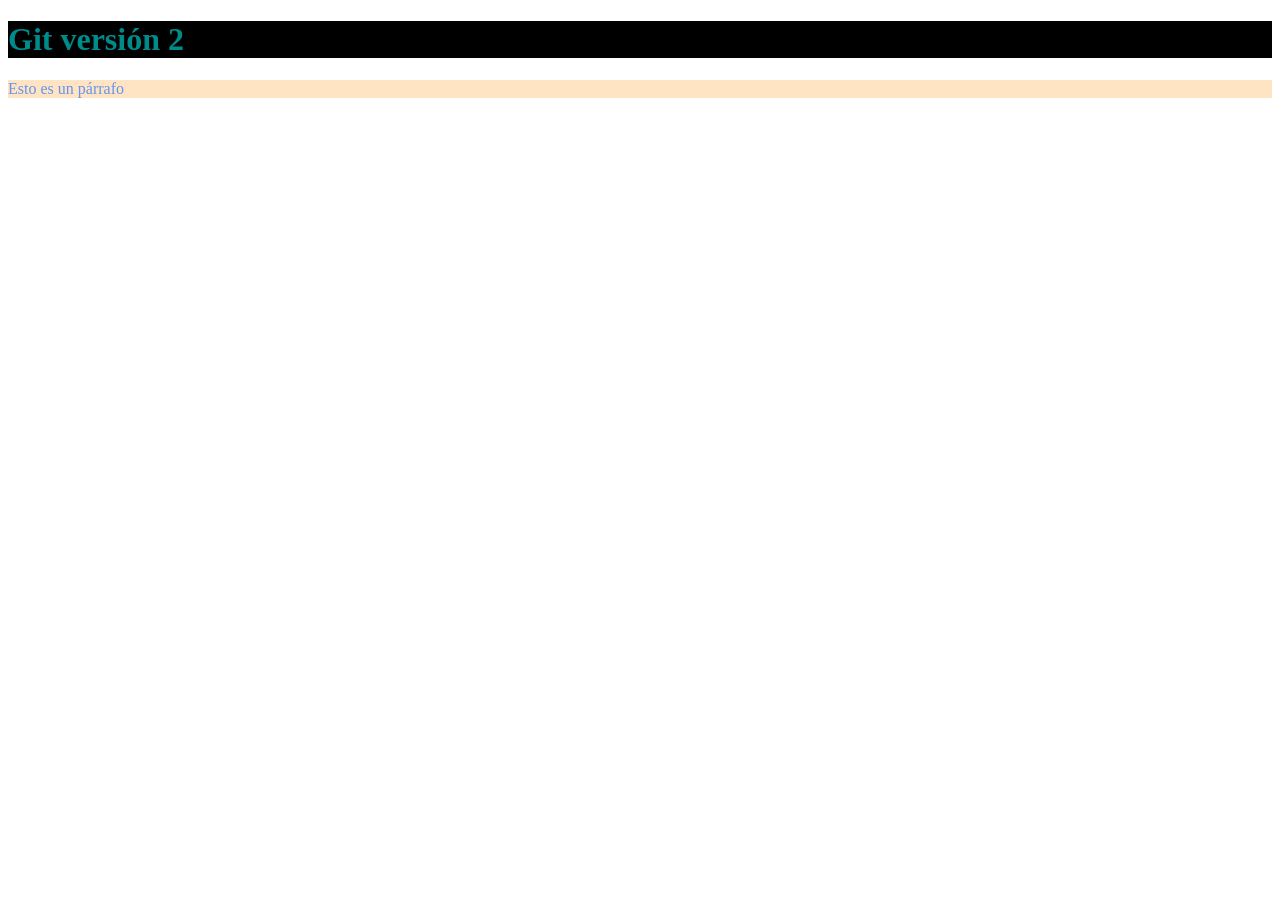
<file: index.html>
<!DOCTYPE html>
<html lang="en">
<head>
    <meta charset="UTF-8">
    <meta name="viewport" content="width=device-width, initial-scale=1.0">
    <link rel="stylesheet" href="./index.css">
    <title>Document</title>
</head>
<body>
    <h1>Git versión 2</h1>
    <p>Esto es un párrafo</p>
</body>
</html>
</file>
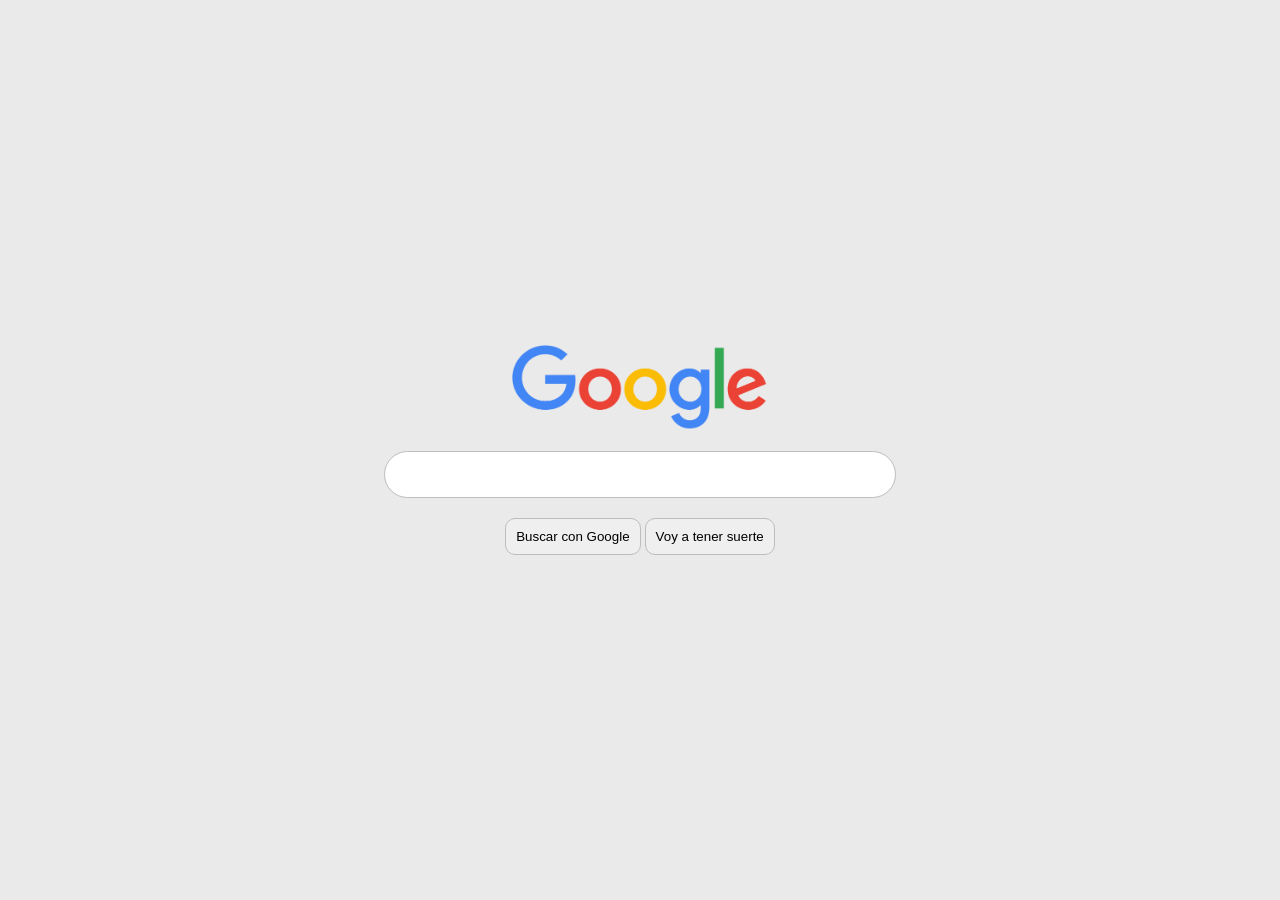
<file: clon-google/index.html>
<!DOCTYPE html>
<html lang="en">
<head>
    <meta charset="UTF-8">
    <meta name="viewport" content="width=device-width, initial-scale=1.0">
    <link rel="stylesheet" href="./index.css">
    <title>Google</title>
</head>
<body>
    <main>
        <section class="contenedor-google">
            <img src="./logo.webp" alt="Google" class="imagen-google"/>
            <input type='text' class="buscador-google"/>
            <div>
                <button class="boton-google">
                    Buscar con Google
                </button>
                <button class="boton-google">
                    Voy a tener suerte
                </button>
            </div>
        </section>
    </main>
</body>
</html>
</file>
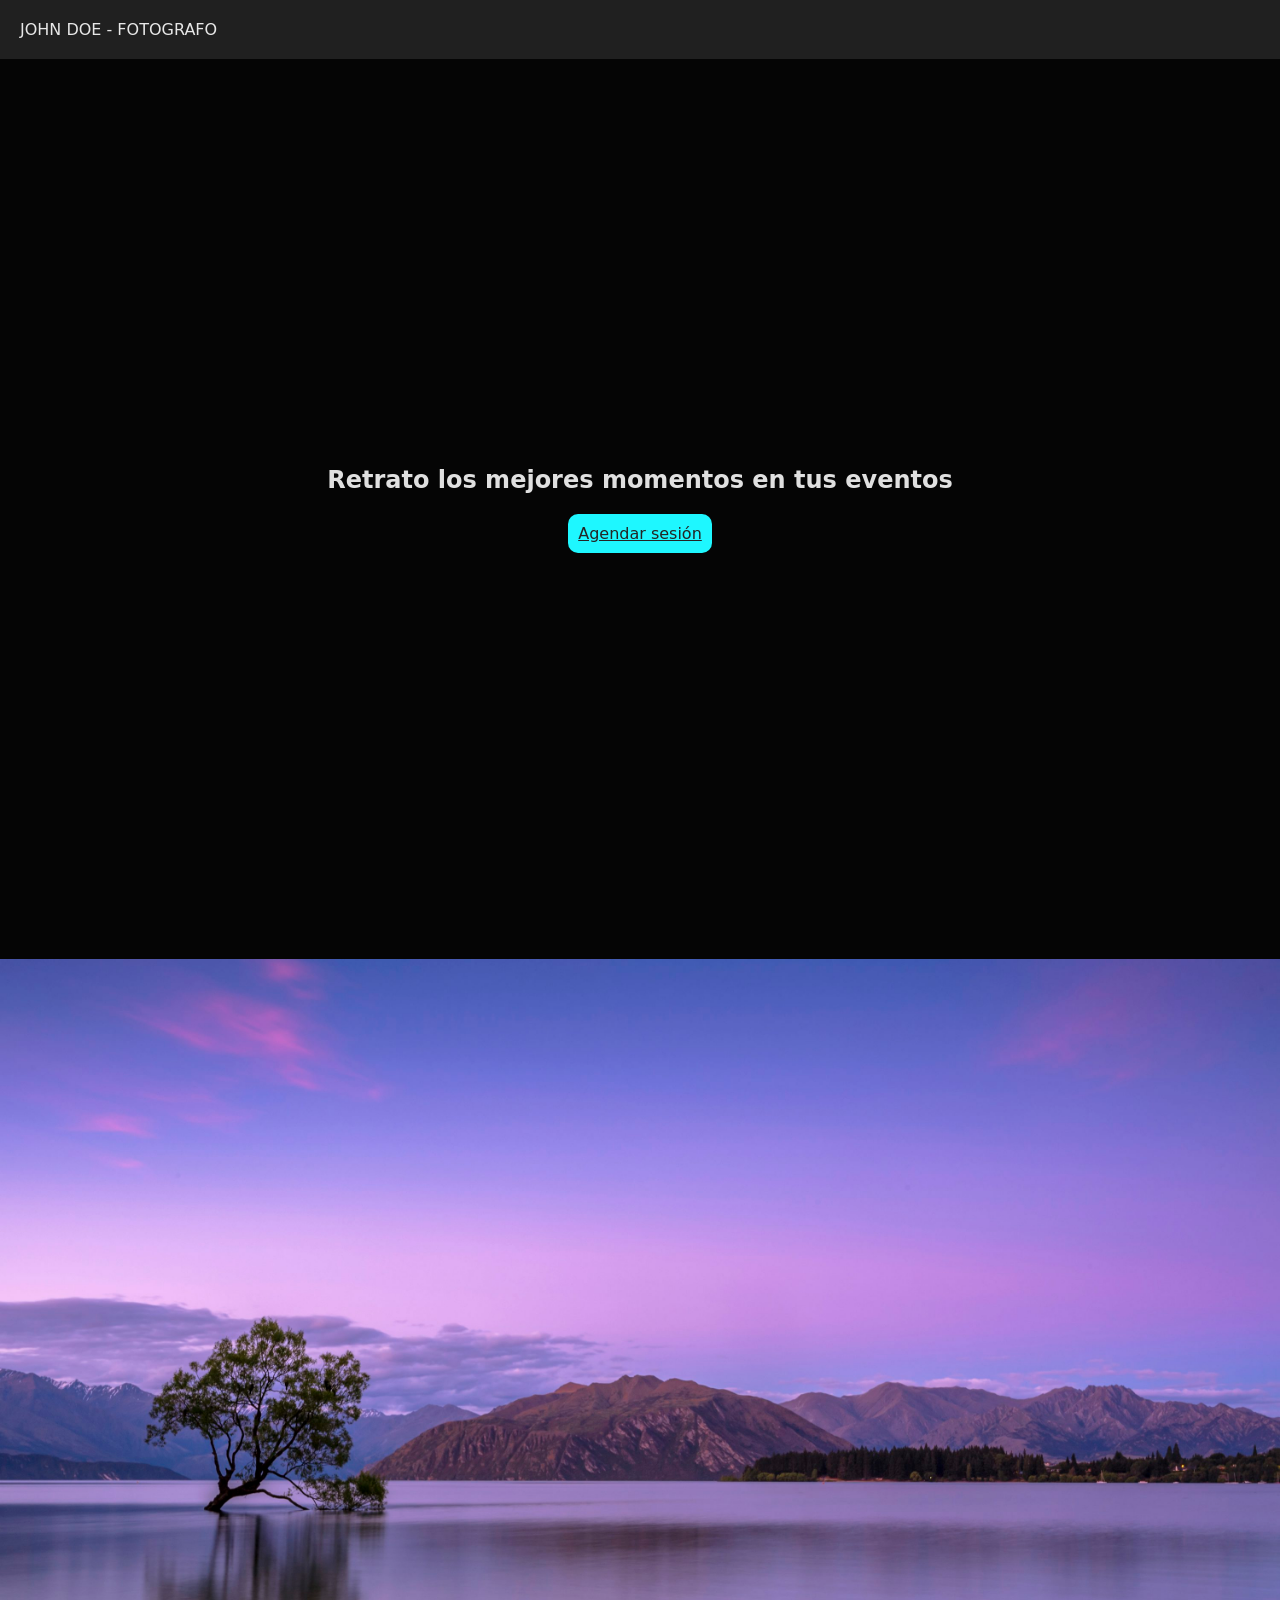
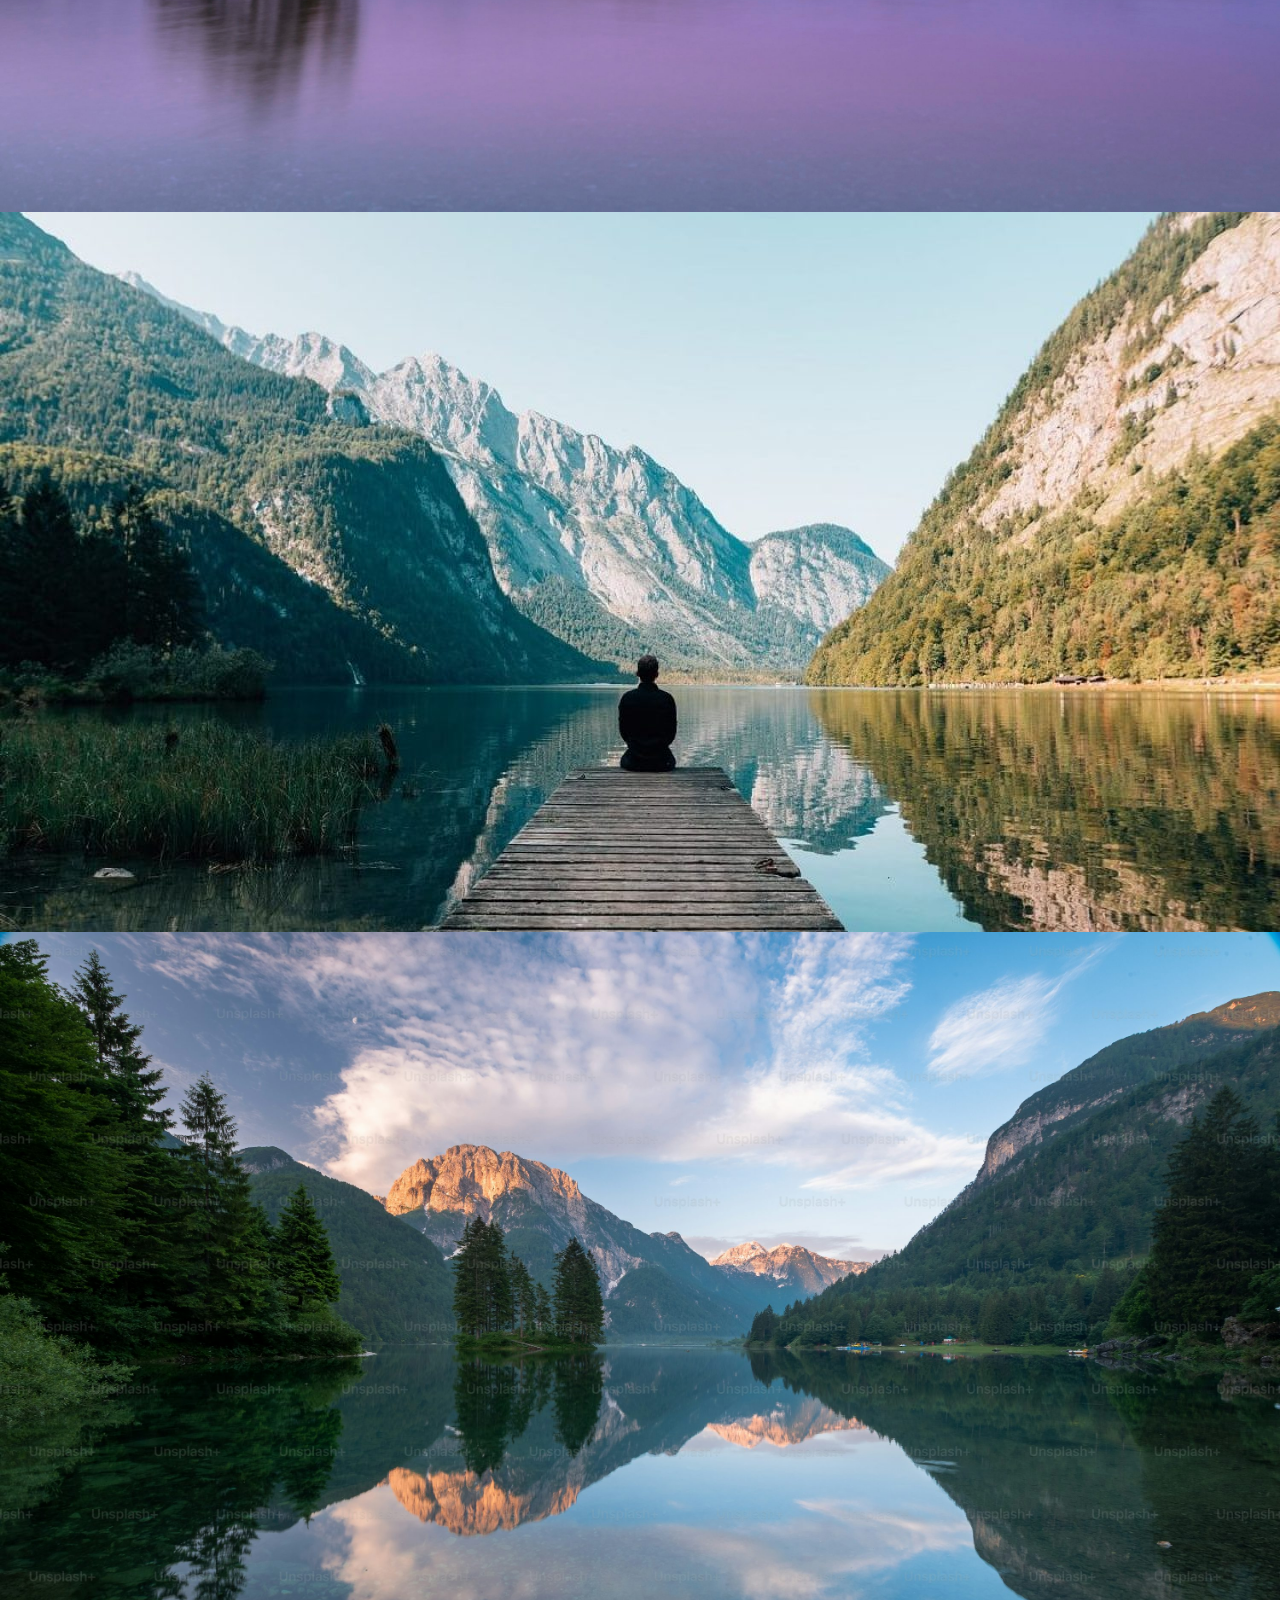
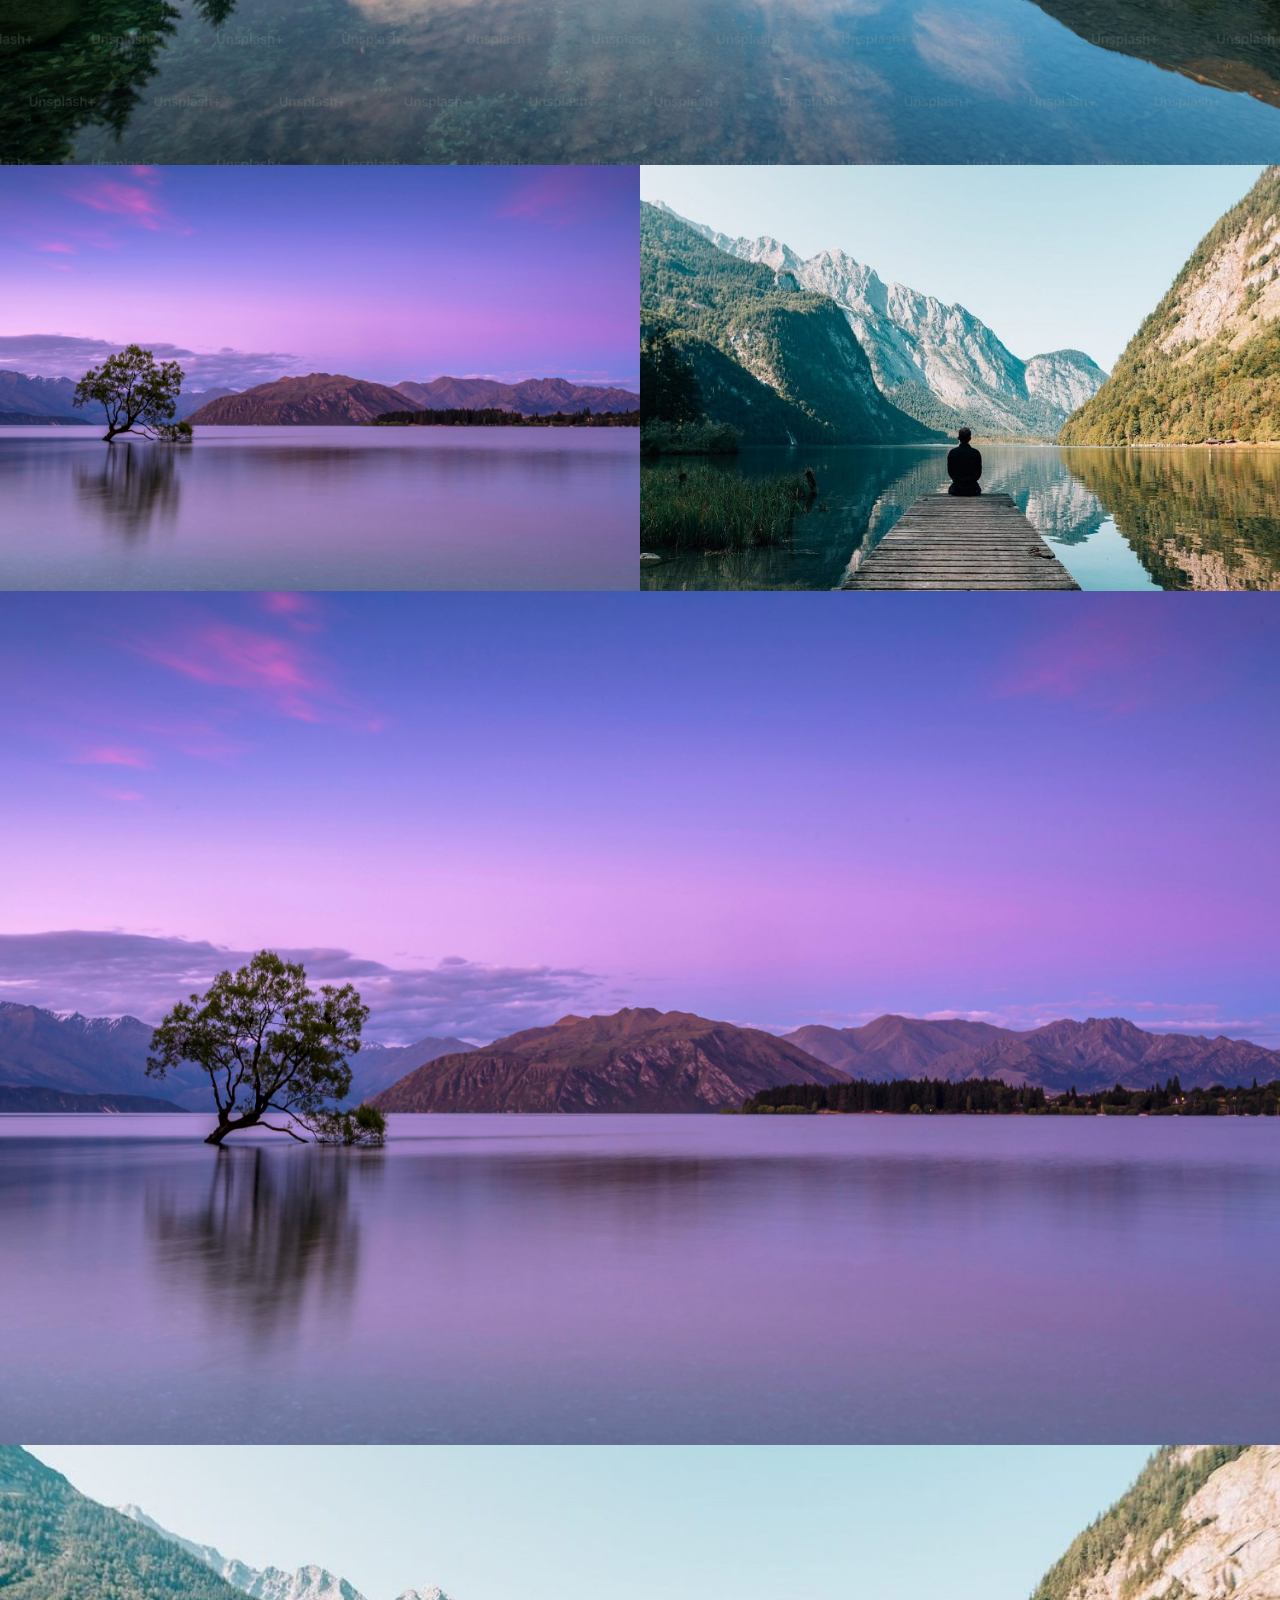
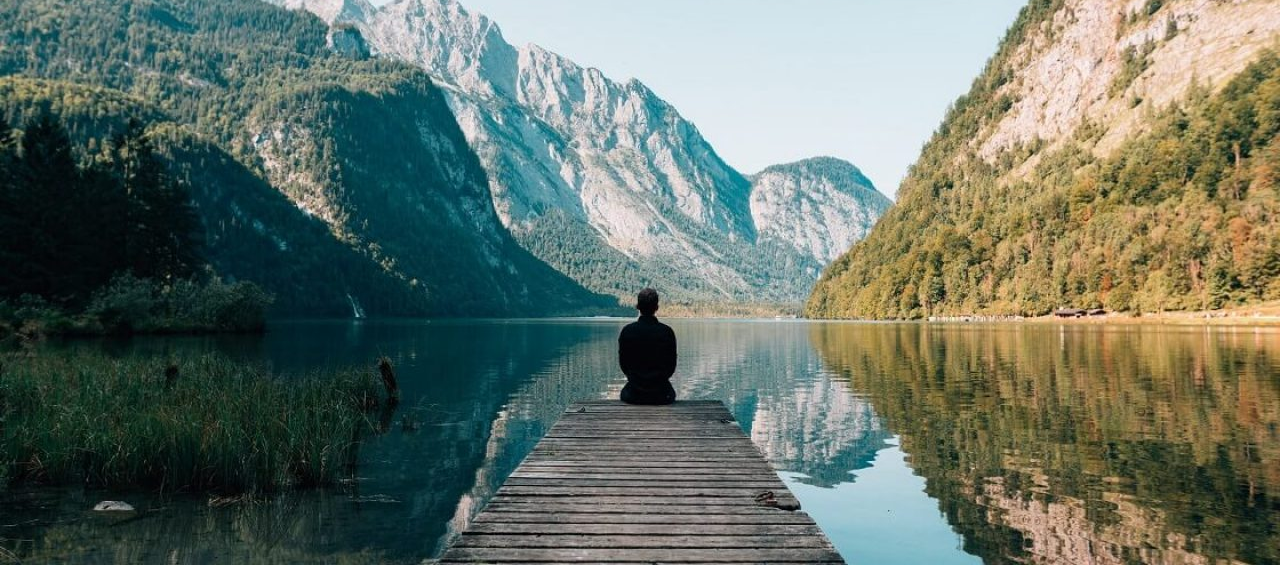
<file: css-grid/index.html>
<!DOCTYPE html>
<html lang="en">
<head>
    <meta charset="UTF-8">
    <meta name="viewport" content="width=device-width, initial-scale=1.0">
    <link rel="stylesheet" href="./index.css">
    <title>JOHN DOE - FOTOGRAFO</title>
</head>
<body>
    <header class="contenedor-header">
        <p>JOHN DOE - FOTOGRAFO</p>
    </header>
    <main>
        <section class="banner">
            <h1>Retrato los mejores momentos en tus eventos</h1>
            <a href="#" class="banner-boton">Agendar sesión</a>
        </section>
        <section class="grid-imagenes">
            <figure class="contenedor-imagen">
                <img src="./assets/imagen-1.jpg" class="imagen"/>
            </figure>
            <figure class="contenedor-imagen">
                <img src="./assets/imagen-2.jpg" class="imagen"/>
            </figure>
            <figure class="contenedor-imagen">
                <img src="./assets/imagen-3.jpg" class="imagen"/>
            </figure>
        </section>
        <section class="flex-imagenes">
            <figure class="contenedor-imagen">
                <img src="./assets/imagen-1.jpg" class="imagen"/>
            </figure>
            <figure class="contenedor-imagen">
                <img src="./assets/imagen-2.jpg" class="imagen"/>
            </figure>
        </section>
        <section class="full-imagenes">
            <figure class="contenedor-imagen">
                <img src="./assets/imagen-1.jpg" class="imagen"/>
            </figure>
            <figure class="contenedor-imagen">
                <img src="./assets/imagen-2.jpg" class="imagen"/>
            </figure>
        </section>
    </main>
</body>
</html>
</file>
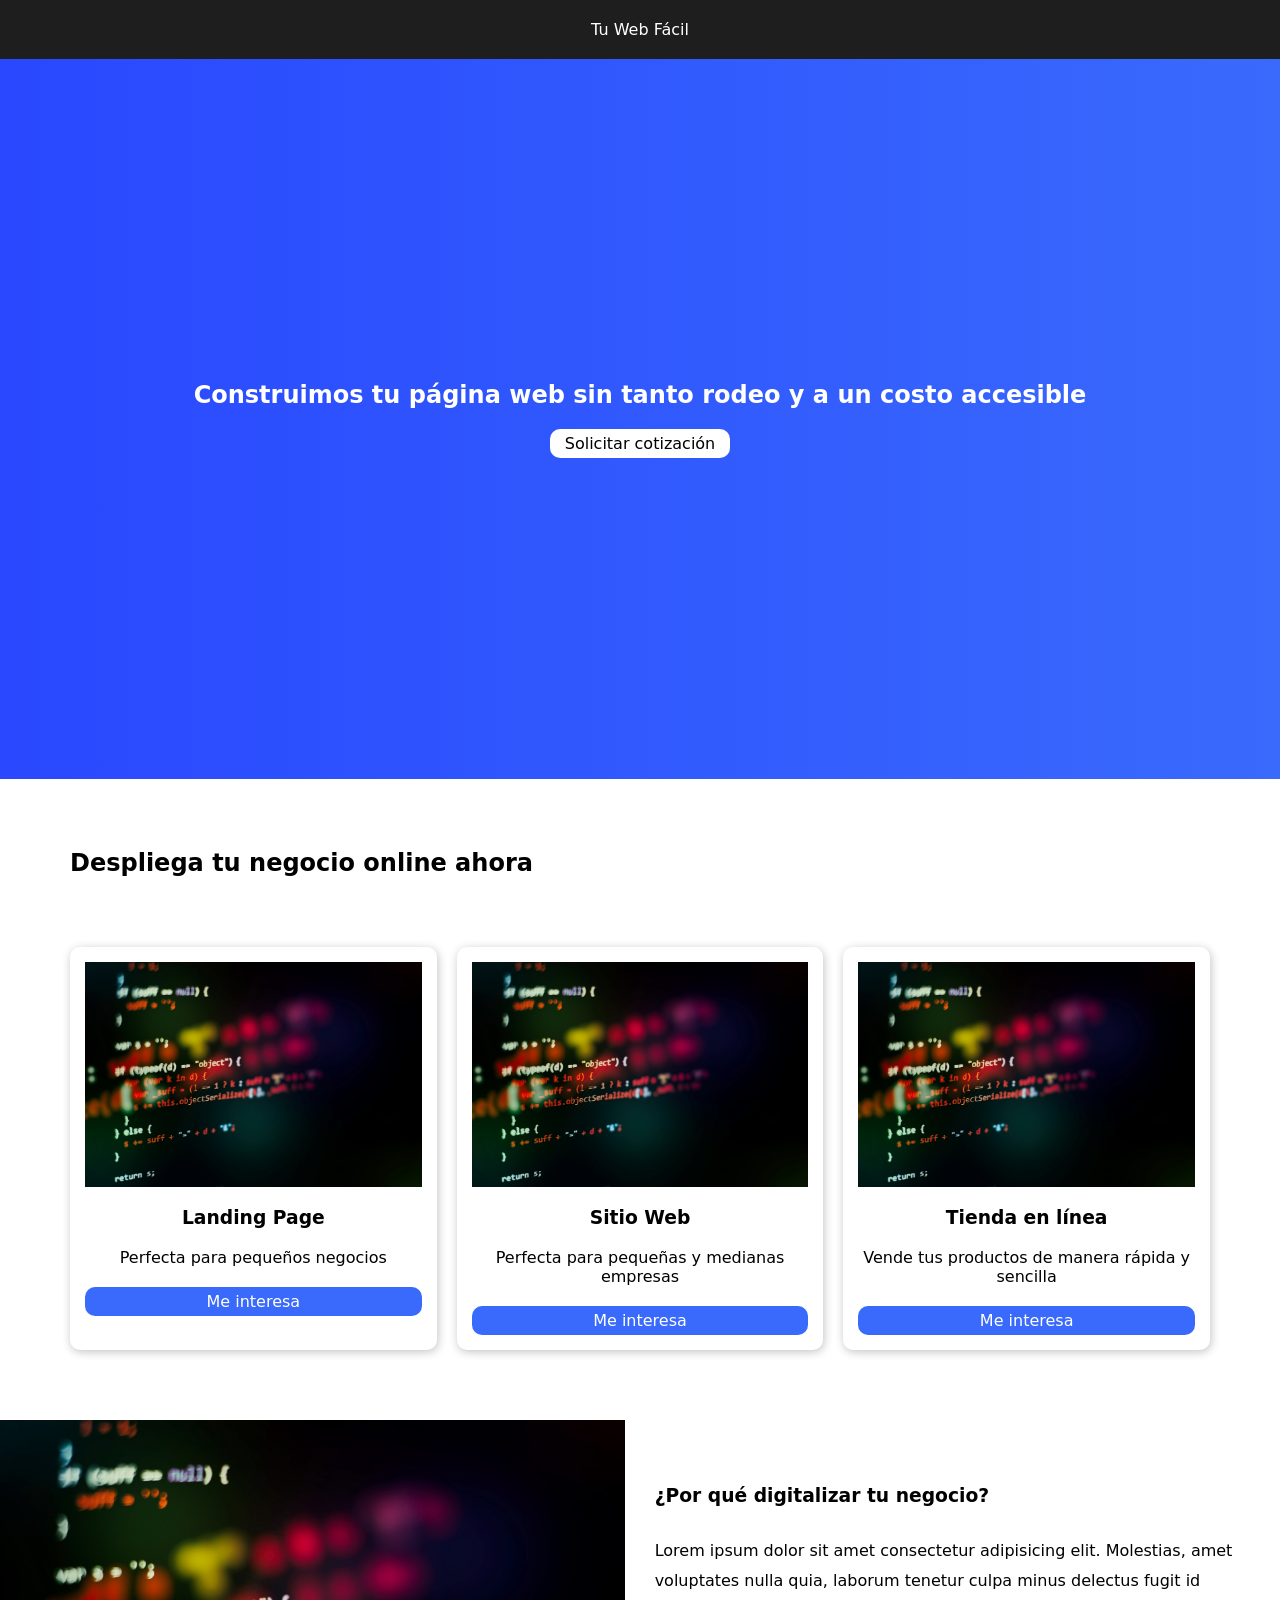
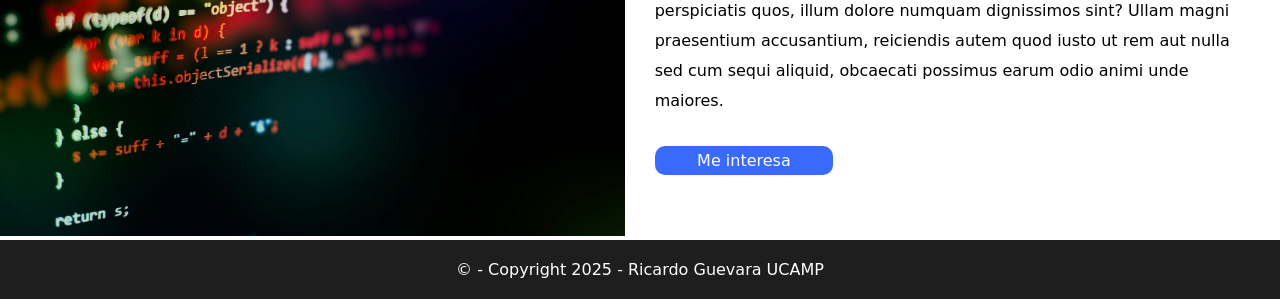
<file: landing/index.html>
<!DOCTYPE html>
<html lang="en">
  <head>
    <meta charset="UTF-8" />
    <meta name="viewport" content="width=device-width, initial-scale=1.0" />
    <link rel="stylesheet" href="./index.css" />
    <title>Landing page</title>
  </head>
  <body>
    <header>
      <nav>
        <p>Tu Web Fácil</p>
      </nav>
    </header>
    <main>
      <section class="jumbotron">
        <h1>Construimos tu página web sin tanto rodeo y a un costo accesible</h1>
        <a href="#" class="jumbotronBoton">Solicitar cotización</a>
      </section>
      <section class="services">
        <h2 class="title">Despliega tu negocio online ahora</h2>
        <div class="servicesGrid">
          <div class="serviceCard">
            <img src="./assets/codigo.jpg" />
            <h3>Landing Page</h3>
            <p>Perfecta para pequeños negocios</p>
            <a href="#" class="cardButton">Me interesa</a>
          </div>
          <div class="serviceCard">
            <img src="./assets/codigo.jpg" />
            <h3>Sitio Web</h3>
            <p>Perfecta para pequeñas y medianas empresas</p>
            <a href="#" class="cardButton">Me interesa</a>
          </div>
          <div class="serviceCard">
            <img src="./assets/codigo.jpg" />
            <h3>Tienda en línea</h3>
            <p>Vende tus productos de manera rápida y sencilla</p>
            <a href="#" class="cardButton">Me interesa</a>
          </div>
        </div>
      </section>
      <section class="aditionals">
        <div class="aditionalContent">
          <img src="./assets/codigo.jpg" />
        </div>
        <div class="aditionalContent aditionalText">
          <h3>¿Por qué digitalizar tu negocio?</h3>
          <p>
            Lorem ipsum dolor sit amet consectetur adipisicing elit. Molestias,
            amet voluptates nulla quia, laborum tenetur culpa minus delectus
            fugit id perspiciatis quos, illum dolore numquam dignissimos sint?
            Ullam magni praesentium accusantium, reiciendis autem quod iusto ut
            rem aut nulla sed cum sequi aliquid, obcaecati possimus earum odio
            animi unde maiores.
          </p>
          <a href="#" class="cardButton">Me interesa</a>
        </div>
      </section>
    </main>
    <footer>
      <p>&copy; - Copyright 2025 - Ricardo Guevara UCAMP</p>
    </footer>
  </body>
</html>
</file>
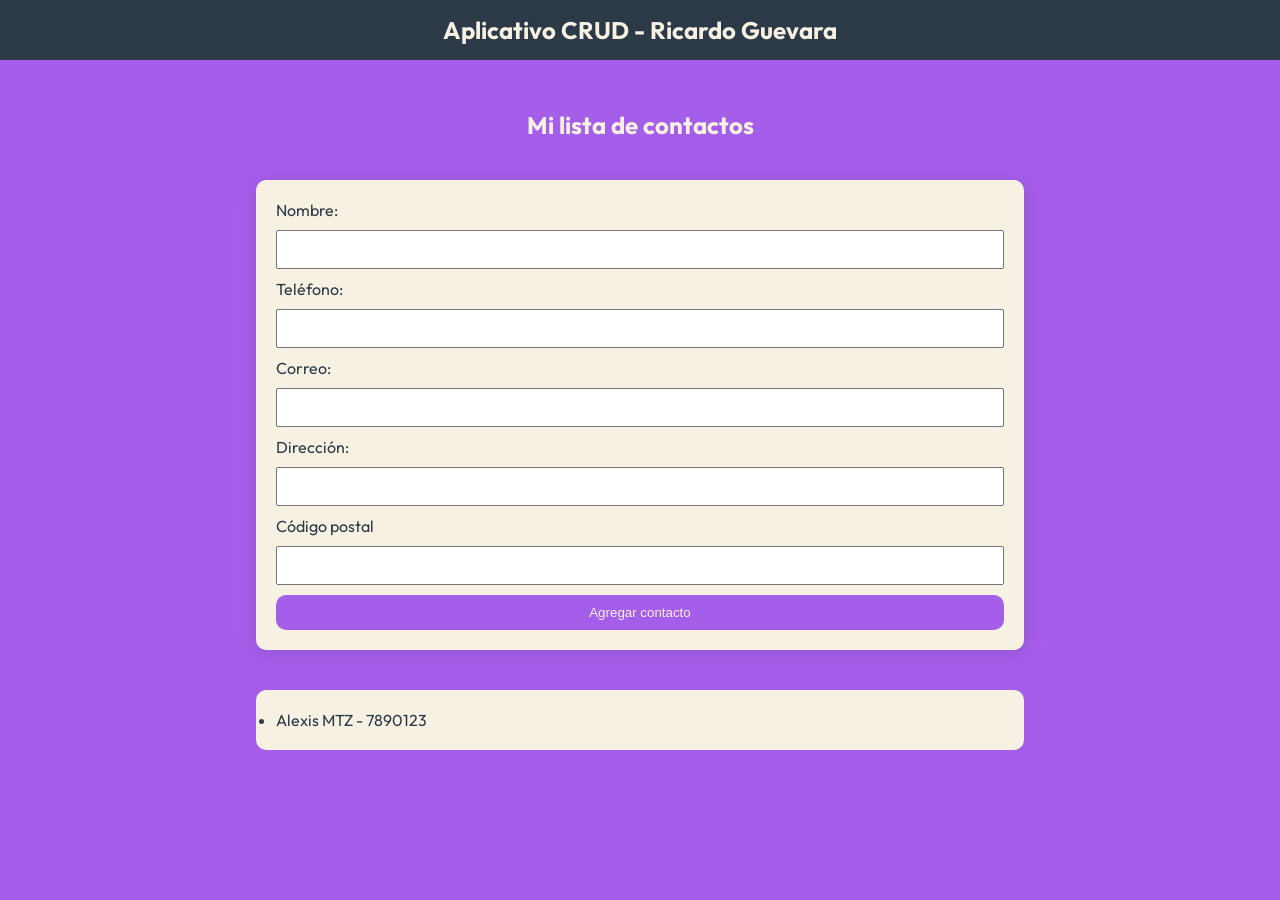
<file: intro-js/arreglos/proceso-crud/index.html>
<!DOCTYPE html>
<html lang="en">
<head>
    <meta charset="UTF-8">
    <meta name="viewport" content="width=device-width, initial-scale=1.0">
    <link rel="stylesheet" href="./index.css">
    <title>Document</title>
</head>
<body>
    <header>
        <nav>
            <h2>Aplicativo CRUD - Ricardo Guevara</h2>
        </nav>
    </header>
    <section>
        <h2>Mi lista de contactos</h2>
        <form id="crearContacto">
            <label>Nombre:</label>
            <input type='text' id="nombre" required/>
            <label>Teléfono:</label>
            <input type="number" id="telefono" required/>
            <label>Correo:</label>
            <input type="email" id="correo" required/>
            <label>Dirección:</label>
            <input type='text' id="direccion" required/>
            <label>Código postal</label>
            <input type="number" id="zip" required/>
            <button>Agregar contacto</button>
        </form>
        <ul id="listaContactos"></ul>
    </section>
    <!--<button id="crearContacto">Agregar contacto</button>
    <button id="actualizarContacto">Acualizar contacto</button>
    <button id="eliminarContacto">Eliminar contacto</button>-->
    <script src="./index.js"></script>
</body>
</html>
</file>
<file: index.css>
h1{
    background: black; /*color de fondo*/
    color:darkcyan; /*color de texto*/
}
p{
    background: bisque;
    color:cornflowerblue;
}
</file>
<file: clon-google/index.css>
/*reset css*/
*{
    box-sizing: border-box;
    margin:0;
    padding:0;
}
/*body*/
body{
    background: #eaeaea;
}
/*contenedor-google*/
.contenedor-google{
    align-items: center;
    display: flex;
    flex-direction: column;
    gap:20px;
    height:100vh;
    justify-content: center;
    margin: 0 auto;
    width:50%;
}
/*imagen-google*/
.imagen-google{
    margin: 0 auto;
    width:40%;
}
/*buscador-google*/
.buscador-google{
    border:1px solid #bdbdbd;
    border-radius: 30px;
    margin:0 auto;
    padding:15px;
    width:80%;
}
/*botones-google*/
.boton-google{
    border:1px solid #bdbdbd;
    border-radius: 10px;
    padding:10px;
}
</file>
<file: css-grid/index.css>
/*reset css*/
*{
    box-sizing: border-box;
    margin:0;
    padding:0;
}
/*estilos globales*/
body{
    font-family: system-ui, -apple-system, BlinkMacSystemFont, 'Segoe UI', Roboto, Oxygen, Ubuntu, Cantarell, 'Open Sans', 'Helvetica Neue', sans-serif;
}
/*contenedor-header*/
.contenedor-header{
    background: #202020;
    color:#e7e7e7;
    padding:20px;
}
/*grid-imagenes*/
.grid-imagenes{
    display:grid;
    /*gap:5px;*/
    grid-template-columns: repeat(1, 1fr);
    width:100%;
}
/*contenedor-imagen*/
.contenedor-imagen{
    display:flex;
    width:100%;
}
/*flex-imagenes*/
.flex-imagenes{
    display: flex;
    /*gap:5px;*/
    width:100%;
}
/*full-imagenes*/
.full-imagenes{
    display: flex;
    flex-direction: column;
    /*gap:5px;*/
    width:100%;
}
/*imagen*/
.imagen{
    object-fit: cover;
    width:100%;
}
/*banner*/
.banner{
    align-items: center;
    background: #050505;
    color:#e0e0e0;
    display:flex;
    flex-direction: column;
    gap:20px;
    height:100vh;
    justify-content: center;
    width:100%;
}
/*banner-boton*/
.banner-boton{
    background: #1ef7ff;
    border-radius: 10px;
    color:#242424;
    padding:10px;
}
</file>
<file: landing/index.css>
/*reset css*/
*{
    box-sizing: border-box;
    margin:0;
    padding:0;
}
/*body*/
body{
    font-family: system-ui, -apple-system, BlinkMacSystemFont, 'Segoe UI', Roboto, Oxygen, Ubuntu, Cantarell, 'Open Sans', 'Helvetica Neue', sans-serif;
}
/*header*/
header{
    background: #1e1e1e;
    color:#fff;
    padding:20px;
    text-align: center;
}
/*jumbotron*/
.jumbotron{
    align-items: center;
    background: #396afc;  /* fallback for old browsers */
    background: -webkit-linear-gradient(to right, #2948ff, #396afc);  /* Chrome 10-25, Safari 5.1-6 */
    background: linear-gradient(to right, #2948ff, #396afc); /* W3C, IE 10+/ Edge, Firefox 16+, Chrome 26+, Opera 12+, Safari 7+ */
    color:#fff;
    display:flex;
    flex-direction: column;
    gap:20px;
    height:80vh;
    justify-content: center;
    text-align: center;
}
/*jumbotron botón*/
.jumbotronBoton{
    border-radius: 10px;
    background: #fff;
    color:#000;
    padding:5px 15px;
    text-decoration: none;
}
/*services*/
.services{
    padding: 70px;
}
/*servicesGrid*/
.servicesGrid{
    display:grid;
    gap:20px;
    grid-template-columns: repeat(3,1fr);
}
/*servicesCard*/
.serviceCard{
    box-shadow: 1px 2px 10px #0000003d;
    border-radius: 10px;
    display:flex;
    flex-direction: column;
    gap:20px;
    padding:15px;
    text-align: center;
    width:100%;
}
.serviceCard > img{
    width:100%;
}
/*title*/
.title{
    padding-bottom:70px;
}
/*cardButton*/
.cardButton{
    background: #396afc;
    border-radius: 10px;
    color:#fff;
    padding:5px;
    text-decoration: none;
}
/*aditionals*/
.aditionals{
    display:flex;
    width:100%;
}
/*aditionalContent*/
.aditionalContent{
    width:100%;
}
.aditionalContent > img{
    width:100%;
}
/*aditionalText*/
.aditionalText{
    display: flex;
    flex-direction: column;
    gap:30px;
    justify-content: center;
    padding:30px;
}
.aditionalText > a{
    width:30%;
    text-align: center;
}
.aditionalText > p{
    line-height: 30px;
}
/*footer*/
footer{
    background: #1e1e1e;
    color:#fff;
    padding:20px;
    text-align: center;
}

/*---------------------------*/
/*Responsive design con media querys*/
@media (min-width: 240px) and (max-width: 990px){
    /*services*/
    .services{
        padding: 70px 20px;
    }
    /*servicesGrid*/
    .servicesGrid{
        grid-template-columns: 1fr;
    }
    /*aditionals*/
    .aditionals{
        flex-direction: column;
    }
    /*aditionalText*/
    .aditionalText > a{
        width:50%;
    }
}
</file>
<file: intro-js/arreglos/proceso-crud/index.css>
/*Google font*/
@import url("https://fonts.googleapis.com/css2?family=Outfit:wght@100..900&display=swap");
/*Reset*/
* {
  box-sizing: border-box;
  margin: 0;
  padding: 0;
}
/*Body*/
body {
  background: #a55eea;
  color:#f7f1e3;
  font-family: "Outfit", sans-serif;
}
/*header*/
header{
    background: #2C3A47;
    padding:15px;
    text-align: center;
}
/*section*/
section {
  align-items: center;
  display: flex;
  flex-direction: column;
  gap: 40px;
  justify-content: center;
  padding: 50px 0;
}
/*crearContacto*/
#crearContacto {
  background: #f7f1e3;
  border-radius: 10px;
  box-shadow: 1px 2px 20px #0000001d;
  color:#2C3A47;
  display: flex;
  flex-direction: column;
  gap: 10px;
  margin: 0 auto;
  padding: 20px;
  width: 60%;
}
#crearContacto button{
    border:none;
    border-radius: 10px;
    background: #a55eea;
    color:#f7f1e3;
}
#crearContacto input, button{
    padding: 10px;
}
/*listaContactos*/
#listaContactos{
    background:#f7f1e3;
    border-radius: 10px;
    color:#2C3A47;
    padding: 20px;
    width: 60%;
}
</file>
